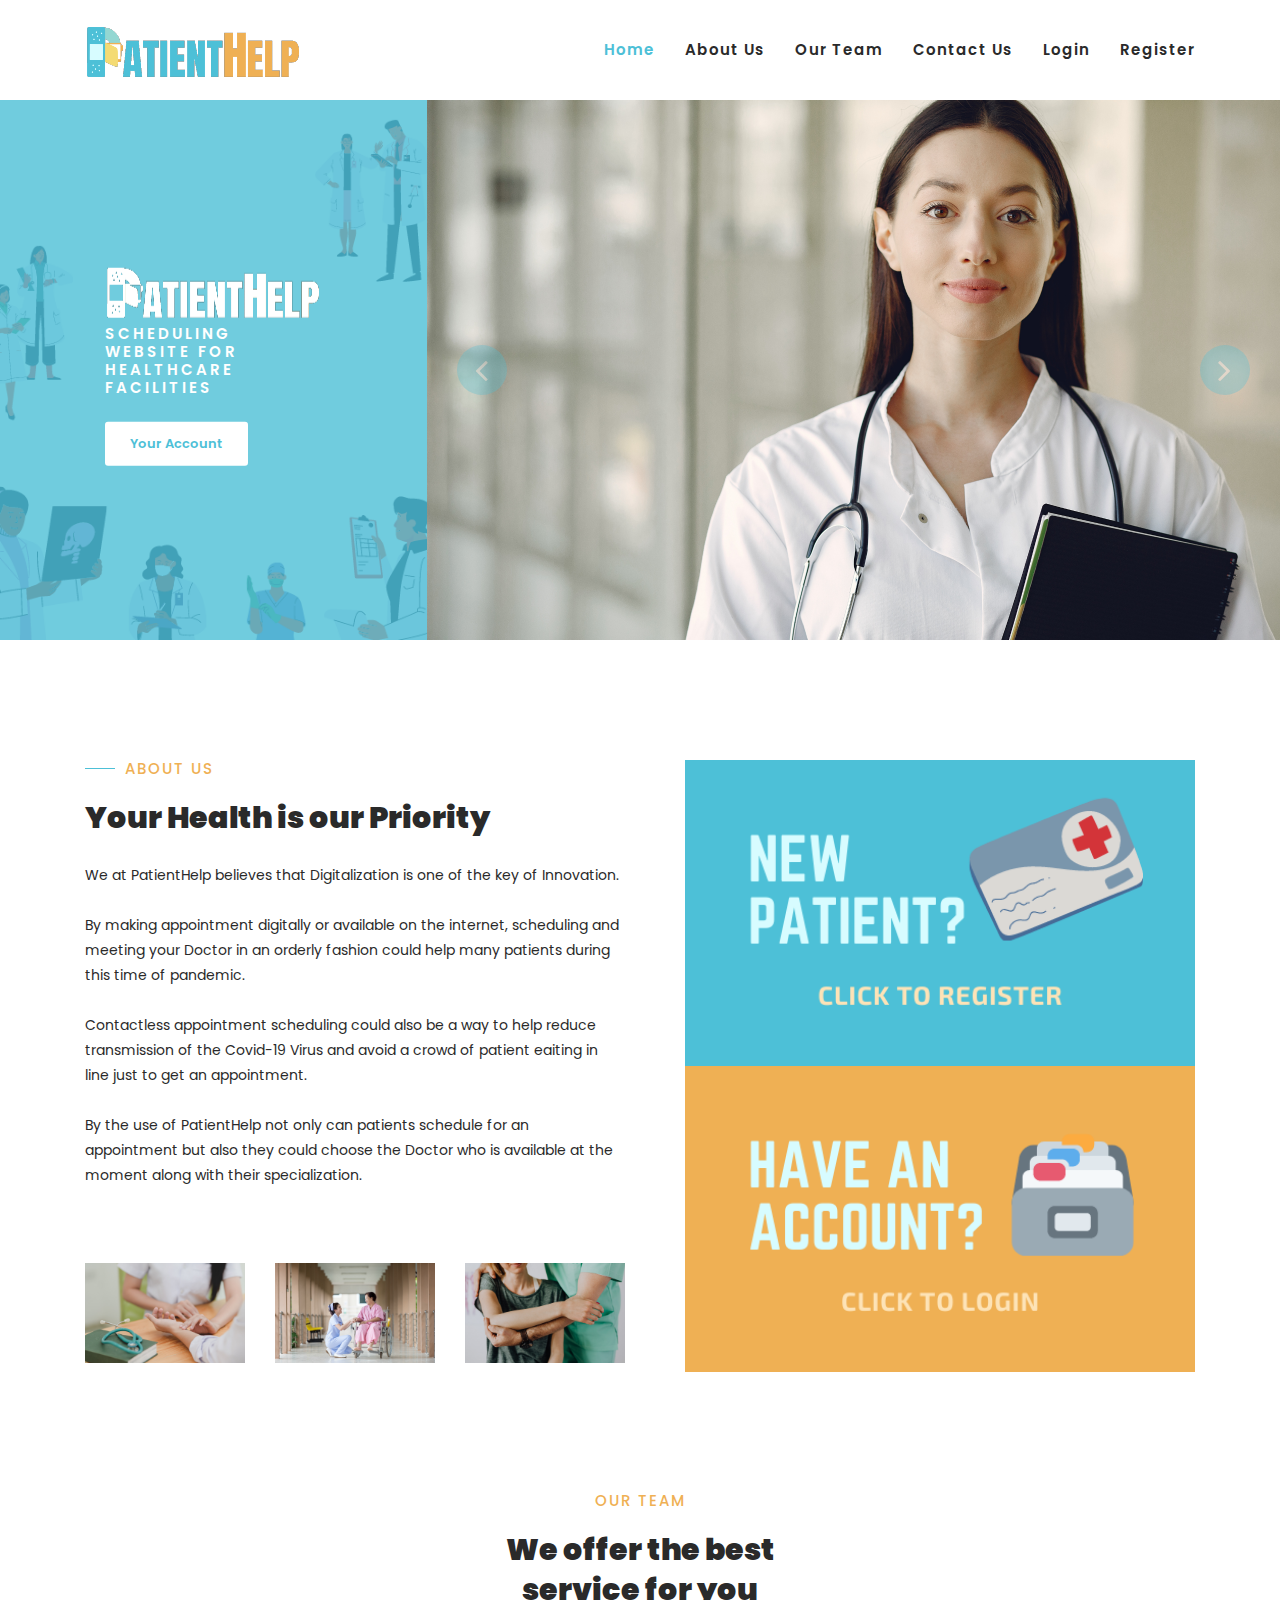
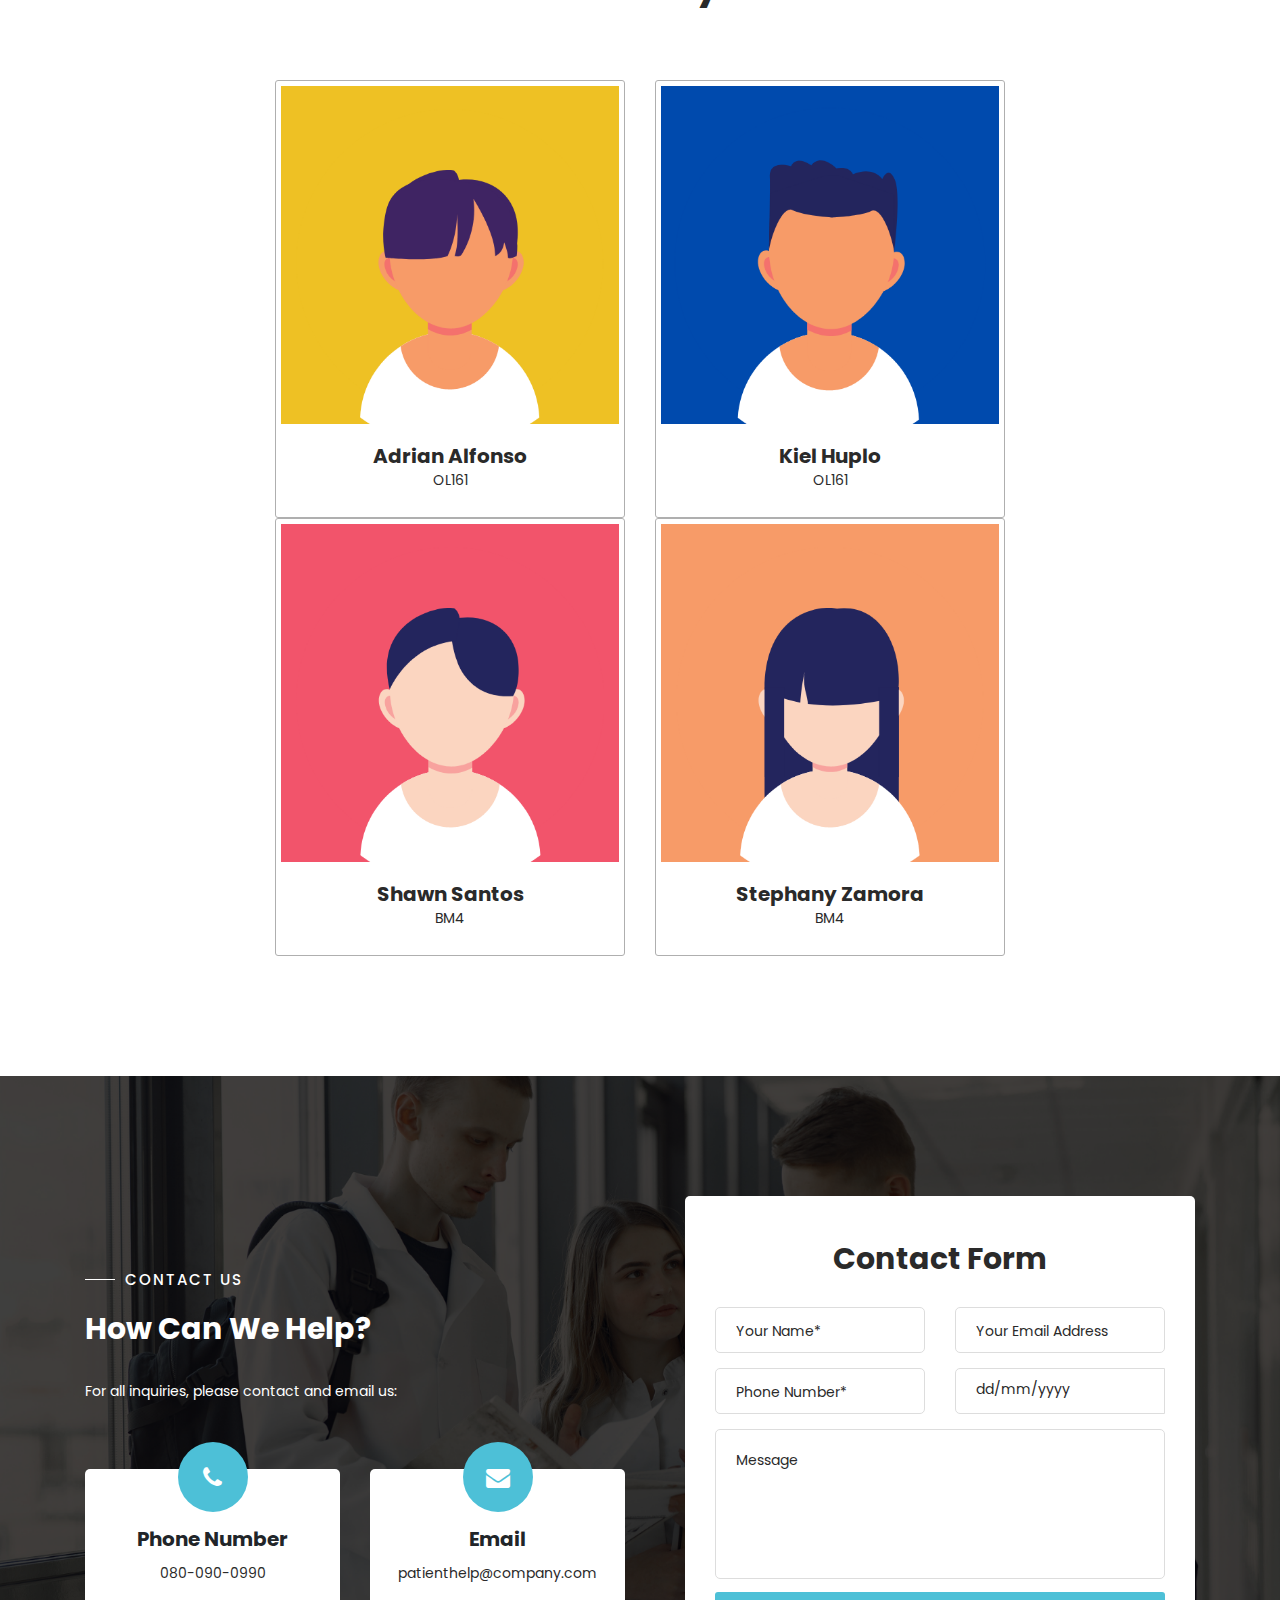
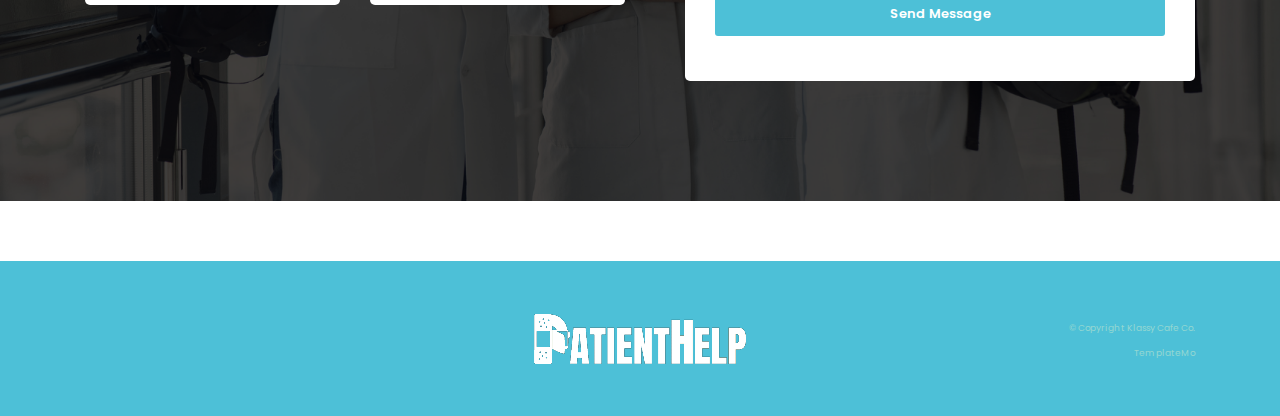
<file: index.html>
<!DOCTYPE html>
<html lang="en">
  <head>
    <meta charset="utf-8">
    <meta name="viewport" content="width=device-width, initial-scale=1, shrink-to-fit=no">
    <link href="https://fonts.googleapis.com/css?family=Poppins:100,200,300,400,500,600,700,800,900&display=swap" rel="stylesheet">
    <link href="https://fonts.googleapis.com/css2?family=Dancing+Script:wght@400;500;600;700&display=swap" rel="stylesheet">
    <title>Patient Help</title>
    <!-- Additional CSS Files -->
    <link rel="stylesheet" type="text/css" href="css/bootstrap.min.css">
    <link rel="stylesheet" type="text/css" href="css/font-awesome.css">
    <link rel="stylesheet" href="css/templatemo-klassy-cafe.css">
    <link rel="stylesheet" href="css/owl-carousel.css">
    <link rel="stylesheet" href="css/lightbox.css">
    <link rel="shortcut icon" type="image/png" href="images/transparenticon.png">
    </head>
    <body>
    <!-- Header -->
    <header class="header-area header-sticky">
        <div class="container">
            <div class="row">
                <div class="col-12">
                    <nav class="main-nav">
                        <!--  Logo  -->
                        <a href="index.html" class="logo">
                            <img src="images/patienthelplogo.png" align="klassy cafe html template">
                        </a>
                        <!--  Menu  -->
                        <ul class="nav">
                            <li class="scroll-to-section"><a href="#top" class="active">Home</a></li>
                            <li class="scroll-to-section"><a href="#about">About Us</a></li>
							<li class="scroll-to-section"><a href="#ourteam">Our Team</a></li> 
                            <li class="scroll-to-section"><a href="#contactus">Contact Us</a></li>
							<li class="scroll-to-section"><a href="login.php">Login</a></li> 
							<li class="scroll-to-section"><a href="register.php">Register</a></li> 
                        </ul>        
                        <a class='menu-trigger'>
                            <span>Menu</span>
                        </a>
                    </nav>
                </div>
            </div>
        </div>
    </header>

    <!--  Main  -->
    <div id="top">
        <div class="container-fluid">
            <div class="row">
                <div class="col-lg-4">
                    <div class="left-content">
                        <div class="inner-content">
						<img src="images/white-logo.png" alt="">
                            <h6>Scheduling Website for Healthcare Facilities</h6>
                            <div class="main-white-button scroll-to-section">
                                <a href="#about">Your Account</a>
                            </div>
                        </div>
                    </div>
                </div>
                <div class="col-lg-8">
                    <div class="main-banner header-text">
                        <div class="Modern-Slider">
                          <!-- First Pic -->
                          <div class="item">
                            <div class="img-fill">
                                <img src="images/1.png" alt="">
                            </div>
                          </div>
                          <!-- Second Pic -->
                          <div class="item">
                            <div class="img-fill">
                                <img src="images/2.png" alt="">
                            </div>
                          </div>
                          <!-- Third Pic -->
                          <div class="item">
                            <div class="img-fill">
                                <img src="images/3.png" alt="">
                            </div>
                          </div>
                        </div>
                    </div>
                </div>
            </div>
        </div>
    </div>

    <!--  About  -->
    <section class="section" id="about">
        <div class="container">
            <div class="row">
                <div class="col-lg-6 col-md-6 col-xs-12">
                    <div class="left-text-content">
                        <div class="section-heading">
                            <h6>About Us</h6>
                            <h2>Your Health is our Priority</h2>
                        </div>
                        <p>We at PatientHelp believes that Digitalization is one of the key of Innovation. 
						<br><br>By making appointment digitally or available on the internet, scheduling and meeting your Doctor in an orderly fashion could help many patients during this time of pandemic. 
						<br><br>Contactless appointment scheduling could also be a way to help reduce transmission  of the Covid-19 Virus  and avoid a crowd of patient eaiting in line just to get an appointment. 
						<br><br>By the use of PatientHelp not only can patients schedule for an appointment but also they could choose the Doctor who is available at the moment along with their specialization.
						<br><br><br></p>
                        <div class="row">
                            <div class="col-4">
                                <img src="images/7.png" alt="">
                            </div>
                            <div class="col-4">
                                <img src="images/6.png" alt="">
                            </div>
                            <div class="col-4">
                                <img src="images/8.png" alt="">
                            </div>
                        </div>
                    </div>
                </div>
                <div class="col-lg-6 col-md-6 col-xs-12">
                    <div class="right-content">
                        <div class="thumb">
						<a href="register.php">
							<img src="images/register.png" alt="">
						</a>
						<a href="login.php">
							<img src="images/login.png" alt="">
                        </a>
						</div>
                    </div>
                </div>
            </div>
        </div>
    </section>

    <!--  Our Team  -->
    <section class="section" id="ourteam">
        <div class="container">
            <div class="row">
                <div class="col-lg-4 offset-lg-4 text-center">
                    <div class="section-heading">
                        <h6>Our Team</h6>
                        <h2>We offer the best service for you</h2>
                    </div>
                </div>
            </div>
            <div class="row">
                <div class="col-lg-4 offset-lg-2">
                    <div class="team-item">
                        <div class="thumb">
                            <div class="overlay"></div>
                            <ul class="social-icons">
                                <li><a href="#"><i class="fa fa-facebook"></i></a></li>
                                <li><a href="#"><i class="fa fa-twitter"></i></a></li>
                                <li><a href="#"><i class="fa fa-instagram"></i></a></li>
                            </ul>
                            <img src="images/person1.png" alt="Person #1">
                        </div>
                        <div class="down-content">
                            <h4>Adrian Alfonso</h4>
                            <span>OL161</span>
                        </div>
                    </div>
                </div>
                <div class="col-lg-4">
                    <div class="team-item">
                        <div class="thumb">
                            <div class="overlay"></div>
                            <ul class="social-icons">
                                <li><a href="#"><i class="fa fa-facebook"></i></a></li>
                                <li><a href="#"><i class="fa fa-twitter"></i></a></li>
                                <li><a href="#"><i class="fa fa-instagram"></i></a></li>
                            </ul>
                            <img src="images/person2.png" alt="Person #2">
                        </div>
                        <div class="down-content">
                            <h4>Kiel Huplo</h4>
                            <span>OL161</span>
                        </div>
                    </div>
                </div>
			</div>
			
			<div class="row">
                <div class="col-lg-4 offset-lg-2">
                    <div class="team-item">
                        <div class="thumb">
                            <div class="overlay"></div>
                            <ul class="social-icons">
                                <li><a href="#"><i class="fa fa-facebook"></i></a></li>
                                <li><a href="#"><i class="fa fa-twitter"></i></a></li>
                                <li><a href="#"><i class="fa fa-instagram"></i></a></li>
                            </ul>
                            <img src="images/person3.png" alt="Person #3">
                        </div>
                        <div class="down-content">
                            <h4>Shawn Santos</h4>
                            <span>BM4</span>
                        </div>
                    </div>
                </div>
				<div class="col-lg-4">
                    <div class="team-item">
                        <div class="thumb">
                            <div class="overlay"></div>
                            <ul class="social-icons">
                                <li><a href="#"><i class="fa fa-facebook"></i></a></li>
                                <li><a href="#"><i class="fa fa-twitter"></i></a></li>
                                <li><a href="#"><i class="fa fa-instagram"></i></a></li>
                            </ul>
                            <img src="images/person4.png" alt="Person #4">
                        </div>
                        <div class="down-content">
                            <h4>Stephany Zamora</h4>
                            <span>BM4</span>
                        </div>
                    </div>
                </div>
            </div>
        </div>
    </section>

    <!--  Contact Us  -->
    <section class="section" id="contactus">
        <div class="container">
            <div class="row">
                <div class="col-lg-6 align-self-center">
                    <div class="left-text-content">
                        <div class="section-heading">
                            <h6>Contact Us</h6>
                            <h2>How Can We Help?</h2>
                        </div>
                        <p>For all inquiries, please contact and email us:</p>
                        <div class="row">
                            <div class="col-lg-6">
                                <div class="phone">
                                    <i class="fa fa-phone"></i>
                                    <h4>Phone Number</h4>
                                    <span><a href="#">080-090-0990</a><br></span>
                                </div>
                            </div>
                            <div class="col-lg-6">
                                <div class="message">
                                    <i class="fa fa-envelope"></i>
                                    <h4>Email</h4>
                                    <span><a href="#">patienthelp@company.com</a><br></span>
                                </div>
                            </div>
                        </div>
                    </div>
                </div>
                <div class="col-lg-6">
                    <div class="contact-form">
                        <form id="contact" action="" method="post">
                          <div class="row">
                            <div class="col-lg-12">
                                <h4>Contact Form</h4>
                            </div>
                            <div class="col-lg-6 col-sm-12">
                              <fieldset>
                                <input name="name" type="text" id="name" placeholder="Your Name*" required="">
                              </fieldset>
                            </div>
                            <div class="col-lg-6 col-sm-12">
                              <fieldset>
                              <input name="email" type="text" id="email" pattern="[^ @]*@[^ @]*" placeholder="Your Email Address" required="">
                            </fieldset>
                            </div>
                            <div class="col-lg-6 col-sm-12">
                              <fieldset>
                                <input name="phone" type="text" id="phone" placeholder="Phone Number*" required="">
                              </fieldset>
                            </div>
                            <div class="col-lg-6">
                                <div id="filterDate2">    
                                  <div class="input-group date" data-date-format="dd/mm/yyyy">
                                    <input  name="date" id="date" type="text" class="form-control" placeholder="dd/mm/yyyy">
                                    <div class="input-group-addon" >
                                      <span class="glyphicon glyphicon-th"></span>
                                    </div>
                                  </div>
                                </div>   
                            </div>
                            <div class="col-lg-12">
                              <fieldset>
                                <textarea name="message" rows="6" id="message" placeholder="Message" required=""></textarea>
                              </fieldset>
                            </div>
                            <div class="col-lg-12">
                              <fieldset>
                                <button type="submit" id="form-submit" class="main-button-icon">Send Message</button>
                              </fieldset>
                            </div>
                          </div>
                        </form>
                    </div>
                </div>
            </div>
        </div>
    </section>
    
    <!--  Footer  -->
    <footer>
        <div class="container">
            <div class="row">
                <div class="col-lg-4 col-xs-12">
                    <div class="right-text-content">
                    </div>
                </div>
                <div class="col-lg-4">
                    <div class="logo">
                        <a href="index.html"><img src="images/white-logo.png" alt=""></a>
                    </div>
                </div>
                <div class="col-lg-4 col-xs-12">
                    <div class="left-text-content">
                        <p>© Copyright Klassy Cafe Co.   
                        <br>TemplateMo</p>
                    </div>
                </div>
            </div>
        </div>
    </footer>
    <!-- jQuery -->
    <script src="js/jquery-2.1.0.min.js"></script>
    <!-- Bootstrap -->
    <script src="js/popper.js"></script>
    <script src="js/bootstrap.min.js"></script>
    <!-- Plugins -->
    <script src="js/owl-carousel.js"></script>
    <script src="js/accordions.js"></script>
    <script src="js/datepicker.js"></script>
    <script src="js/scrollreveal.min.js"></script>
    <script src="js/waypoints.min.js"></script>
    <script src="js/jquery.counterup.min.js"></script>
    <script src="js/imgfix.min.js"></script> 
    <script src="js/slick.js"></script> 
    <script src="js/lightbox.js"></script> 
    <script src="js/isotope.js"></script> 
    <!-- Global Init -->
    <script src="js/custom.js"></script>
    <script>
        $(function() {
            var selectedClass = "";
            $("p").click(function(){
            selectedClass = $(this).attr("data-rel");
            $("#portfolio").fadeTo(50, 0.1);
                $("#portfolio div").not("."+selectedClass).fadeOut();
            setTimeout(function() {
              $("."+selectedClass).fadeIn();
              $("#portfolio").fadeTo(50, 1);
            }, 500);
                
            });
        });
    </script>
  </body>
</html>
</file>
<file: css/templatemo-klassy-cafe.css>
/*

TemplateMo 558 Klassy Cafe

https://templatemo.com/tm-558-klassy-cafe

*/

/* ---------------------------------------------
Table of contents
------------------------------------------------
01. font & reset css
02. reset
03. global styles
04. header
05. banner
06. features
07. testimonials
08. contact
09. footer
10. preloader
11. search
12. portfolio

--------------------------------------------- */
/* 
---------------------------------------------
font & reset css
--------------------------------------------- 
*/
@import url("https://fonts.googleapis.com/css?family=Poppins:100,200,300,400,500,600,700,800,900");
/* 
---------------------------------------------
reset
--------------------------------------------- 
*/
html, body, div, span, applet, object, iframe, h1, h2, h3, h4, h5, h6, p, blockquote, div
pre, a, abbr, acronym, address, big, cite, code, del, dfn, em, font, img, ins, kbd, q,
s, samp, small, strike, strong, sub, sup, tt, var, b, u, i, center, dl, dt, dd, ol, ul, li,
figure, header, nav, section, article, aside, footer, figcaption {
  margin: 0;
  padding: 0;
  border: 0;
  outline: 0;
}

.clearfix:after {
  content: ".";
  display: block;
  clear: both;
  visibility: hidden;
  line-height: 0;
  height: 0;
}

.clearfix {
  display: inline-block;
}

html[xmlns] .clearfix {
  display: block;
}

* html .clearfix {
  height: 1%;
}

ul, li {
  padding: 0;
  margin: 0;
  list-style: none;
}

header, nav, section, article, aside, footer, hgroup {
  display: block;
}

* {
  box-sizing: border-box;
}

html, body {
  font-family: 'Poppins', sans-serif;
  font-weight: 400;
  background-color: #fff;
  font-size: 16px;
  -ms-text-size-adjust: 100%;
  -webkit-font-smoothing: antialiased;
  -moz-osx-font-smoothing: grayscale;
}

a {
  text-decoration: none !important;
}

h1, h2, h3, h4, h5, h6 {
  margin-top: 0px;
  margin-bottom: 0px;
}

ul {
  margin-bottom: 0px;
}

p {
  font-size: 14px;
  line-height: 25px;
  color: #2a2a2a;
}

/* 
---------------------------------------------
global styles
--------------------------------------------- 
*/
html,
body {
  background: #fff;
  font-family: 'Poppins', sans-serif;
}

::selection {
  background: #4dc0d7;
  color: #fff;
}

::-moz-selection {
  background: #4dc0d7;
  color: #fff;
}

@media (max-width: 991px) {
  html, body {
    overflow-x: hidden;
  }
  .mobile-top-fix {
    margin-top: 30px;
    margin-bottom: 0px;
  }
  .mobile-bottom-fix {
    margin-bottom: 30px;
  }
  .mobile-bottom-fix-big {
    margin-bottom: 60px;
  }
}

.main-white-button a {
  font-size: 13px;
  color: #4dc0d7;
  background-color: #fff;
  padding: 12px 25px;
  display: inline-block;
  border-radius: 3px;
  font-weight: 600;
  transition: all .3s;
}

.main-white-button a:hover {
  opacity: 0.9;
}

.main-text-button a {
  font-size: 13px;
  color: #fff;
  font-weight: 600;
  transition: all .3s;
}

.main-text-button a:hover {
  opacity: 0.9;
}

.section-heading h6 {
  position: relative;
  font-size: 15px;
  color: #efb054;
  font-weight: 500;
  letter-spacing: 2px;
  text-transform: uppercase;
  padding-left: 40px;
}

.section-heading h6:before {
  width: 30px;
  height: 1px;
  content: '';
  position: absolute;
  left: 0;
  top: 8px;
  background-color: #4dc0d7;
}

.section-heading h2 {
  line-height: 40px;
  margin-top: 20px;
  margin-bottom: 25px; 
  font-size: 30px;
  font-weight: 900;
  color: #2a2a2a;
}


/* 
---------------------------------------------
header
--------------------------------------------- 
*/

.background-header {
  background-color: #fff;
  height: 80px!important;
  position: fixed!important;
  top: 0px;
  left: 0px;
  right: 0px;
  box-shadow: 0px 0px 10px rgba(0,0,0,0.15)!important;
}

.background-header .logo,
.background-header .main-nav .nav li a {
  color: #1e1e1e!important;
}

.background-header .main-nav .nav li:hover a {
  color: #4dc0d7!important;
}

.background-header .nav li a.active {
  color: #4dc0d7!important;
}

.header-area {
  background-color: #fff;
  position: absolute;
  top: 0px;
  left: 0px;
  right: 0px;
  z-index: 100;
  height: 100px;
  -webkit-transition: all .5s ease 0s;
  -moz-transition: all .5s ease 0s;
  -o-transition: all .5s ease 0s;
  transition: all .5s ease 0s;
}

.header-area .main-nav {
  min-height: 80px;
  background: transparent;
}

.header-area .main-nav .logo {
  line-height: 100px;
  color: #fff;
  font-size: 28px;
  font-weight: 700;
  text-transform: uppercase;
  letter-spacing: 2px;
  float: left;
  -webkit-transition: all 0.3s ease 0s;
  -moz-transition: all 0.3s ease 0s;
  -o-transition: all 0.3s ease 0s;
  transition: all 0.3s ease 0s;
}

.background-header .main-nav .logo {
  line-height: 75px;
}

.background-header .nav {
  margin-top: 20px !important;
}

.header-area .main-nav .nav {
  float: right;
  margin-top: 30px;
  margin-right: 0px;
  background-color: transparent;
  -webkit-transition: all 0.3s ease 0s;
  -moz-transition: all 0.3s ease 0s;
  -o-transition: all 0.3s ease 0s;
  transition: all 0.3s ease 0s;
  position: relative;
  z-index: 999;
}

.header-area .main-nav .nav li {
  padding-left: 15px;
  padding-right: 15px;
}

.header-area .main-nav .nav li:last-child {
  padding-right: 0px;
}

.header-area .main-nav .nav li a {
  display: block;
  font-weight: 600;
  font-size: 15px;
  color: #2a2a2a;
  text-transform: capitalize;
  -webkit-transition: all 0.3s ease 0s;
  -moz-transition: all 0.3s ease 0s;
  -o-transition: all 0.3s ease 0s;
  transition: all 0.3s ease 0s;
  height: 40px;
  line-height: 40px;
  border: transparent;
  letter-spacing: 1px;
}

.header-area .main-nav .nav li a {
  color: #2a2a2a;
}

.header-area .main-nav .nav li:hover a,
.header-area .main-nav .nav li a.active {
  color: #4dc0d7!important;
}

.background-header .main-nav .nav li:hover a,
.background-header .main-nav .nav li a.active {
  color: #4dc0d7!important;
  opacity: 1;
}

.header-area .main-nav .nav li.submenu {
  position: relative;
  padding-right: 30px;
  color: #4dc0d7;
}

.header-area .main-nav .nav li.submenu:after {
  font-family: FontAwesome;
  content: "\f107";
  font-size: 12px;
  color: #2a2a2a;
  position: absolute;
  right: 18px;
  top: 12px;
}

.background-header .main-nav .nav li.submenu:after {
  color: #2a2a2a;
}

.header-area .main-nav .nav li.submenu ul {
  position: absolute;
  width: 200px;
  box-shadow: 0 2px 28px 0 rgba(0, 0, 0, 0.06);
  overflow: hidden;
  top: 50px;
  opacity: 0;
  transform: translateY(+2em);
  visibility: hidden;
  z-index: -1;
  transition: all 0.3s ease-in-out 0s, visibility 0s linear 0.3s, z-index 0s linear 0.01s;
}

.header-area .main-nav .nav li.submenu ul li {
  margin-left: 0px;
  padding-left: 0px;
  padding-right: 0px;
}

.header-area .main-nav .nav li.submenu ul li a {
  opacity: 1;
  display: block;
  background: #f7f7f7;
  color: #2a2a2a!important;
  padding-left: 20px;
  height: 40px;
  line-height: 40px;
  -webkit-transition: all 0.3s ease 0s;
  -moz-transition: all 0.3s ease 0s;
  -o-transition: all 0.3s ease 0s;
  transition: all 0.3s ease 0s;
  position: relative;
  font-size: 13px;
  font-weight: 400;
  border-bottom: 1px solid #eee;
}

.header-area .main-nav .nav li.submenu ul li a:hover {
  background: #fff;
  color: #4dc0d7!important;
  padding-left: 25px;
}

.header-area .main-nav .nav li.submenu ul li a:hover:before {
  width: 3px;
}

.header-area .main-nav .nav li.submenu:hover ul {
  visibility: visible;
  opacity: 1;
  z-index: 1;
  transform: translateY(0%);
  transition-delay: 0s, 0s, 0.3s;
}

.header-area .main-nav .menu-trigger {
  cursor: pointer;
  display: block;
  position: absolute;
  top: 33px;
  width: 32px;
  height: 40px;
  text-indent: -9999em;
  z-index: 99;
  right: 40px;
  display: none;
}

.background-header .main-nav .menu-trigger {
  top: 23px;
}

.header-area .main-nav .menu-trigger span,
.header-area .main-nav .menu-trigger span:before,
.header-area .main-nav .menu-trigger span:after {
  -moz-transition: all 0.4s;
  -o-transition: all 0.4s;
  -webkit-transition: all 0.4s;
  transition: all 0.4s;
  background-color: #1e1e1e;
  display: block;
  position: absolute;
  width: 30px;
  height: 2px;
  left: 0;
}

.background-header .main-nav .menu-trigger span,
.background-header .main-nav .menu-trigger span:before,
.background-header .main-nav .menu-trigger span:after {
  background-color: #1e1e1e;
}

.header-area .main-nav .menu-trigger span:before,
.header-area .main-nav .menu-trigger span:after {
  -moz-transition: all 0.4s;
  -o-transition: all 0.4s;
  -webkit-transition: all 0.4s;
  transition: all 0.4s;
  background-color: #1e1e1e;
  display: block;
  position: absolute;
  width: 30px;
  height: 2px;
  left: 0;
  width: 75%;
}

.background-header .main-nav .menu-trigger span:before,
.background-header .main-nav .menu-trigger span:after {
  background-color: #1e1e1e;
}

.header-area .main-nav .menu-trigger span:before,
.header-area .main-nav .menu-trigger span:after {
  content: "";
}

.header-area .main-nav .menu-trigger span {
  top: 16px;
}

.header-area .main-nav .menu-trigger span:before {
  -moz-transform-origin: 33% 100%;
  -ms-transform-origin: 33% 100%;
  -webkit-transform-origin: 33% 100%;
  transform-origin: 33% 100%;
  top: -10px;
  z-index: 10;
}

.header-area .main-nav .menu-trigger span:after {
  -moz-transform-origin: 33% 0;
  -ms-transform-origin: 33% 0;
  -webkit-transform-origin: 33% 0;
  transform-origin: 33% 0;
  top: 10px;
}

.header-area .main-nav .menu-trigger.active span,
.header-area .main-nav .menu-trigger.active span:before,
.header-area .main-nav .menu-trigger.active span:after {
  background-color: transparent;
  width: 100%;
}

.header-area .main-nav .menu-trigger.active span:before {
  -moz-transform: translateY(6px) translateX(1px) rotate(45deg);
  -ms-transform: translateY(6px) translateX(1px) rotate(45deg);
  -webkit-transform: translateY(6px) translateX(1px) rotate(45deg);
  transform: translateY(6px) translateX(1px) rotate(45deg);
  background-color: #1e1e1e;
}

.background-header .main-nav .menu-trigger.active span:before {
  background-color: #1e1e1e;
}

.header-area .main-nav .menu-trigger.active span:after {
  -moz-transform: translateY(-6px) translateX(1px) rotate(-45deg);
  -ms-transform: translateY(-6px) translateX(1px) rotate(-45deg);
  -webkit-transform: translateY(-6px) translateX(1px) rotate(-45deg);
  transform: translateY(-6px) translateX(1px) rotate(-45deg);
  background-color: #1e1e1e;
}

.background-header .main-nav .menu-trigger.active span:after {
  background-color: #1e1e1e;
}

.header-area.header-sticky {
  min-height: 80px;
}

.header-area .nav {
  margin-top: 30px;
}

.header-area.header-sticky .nav li a.active {
  color: #4dc0d7;
}

@media (max-width: 1200px) {
  .header-area .main-nav .nav li {
    padding-left: 12px;
    padding-right: 12px;
  }
  .header-area .main-nav:before {
    display: none;
  }
}

@media (max-width: 767px) {
  .header-area .main-nav .logo {
    color: #1e1e1e;
  }
  .header-area.header-sticky .nav li a:hover,
  .header-area.header-sticky .nav li a.active {
    color: #4dc0d7!important;
    opacity: 1;
  }
  .header-area.header-sticky .nav li.search-icon a {
    width: 100%;
  }
  .header-area {
    background-color: #f7f7f7;
    padding: 0px 15px;
    height: 100px;
    box-shadow: none;
    text-align: center;
  }
  .header-area .container {
    padding: 0px;
  }
  .header-area .logo {
    margin-left: 30px;
  }
  .header-area .menu-trigger {
    display: block !important;
  }
  .header-area .main-nav {
    overflow: hidden;
  }
  .header-area .main-nav .nav {
    float: none;
    width: 100%;
    display: none;
    -webkit-transition: all 0s ease 0s;
    -moz-transition: all 0s ease 0s;
    -o-transition: all 0s ease 0s;
    transition: all 0s ease 0s;
    margin-left: 0px;
  }
  .header-area .main-nav .nav li:first-child {
    border-top: 1px solid #eee;
  }
  .header-area.header-sticky .nav {
    margin-top: 100px !important;
  }
  .header-area .main-nav .nav li {
    width: 100%;
    background: #fff;
    border-bottom: 1px solid #eee;
    padding-left: 0px !important;
    padding-right: 0px !important;
  }
  .header-area .main-nav .nav li a {
    height: 50px !important;
    line-height: 50px !important;
    padding: 0px !important;
    border: none !important;
    background: #f7f7f7 !important;
    color: #191a20 !important;
  }
  .header-area .main-nav .nav li a:hover {
    background: #eee !important;
    color: #4dc0d7!important;
  }
  .header-area .main-nav .nav li.submenu ul {
    position: relative;
    visibility: inherit;
    opacity: 1;
    z-index: 1;
    transform: translateY(0%);
    transition-delay: 0s, 0s, 0.3s;
    top: 0px;
    width: 100%;
    box-shadow: none;
    height: 0px;
  }
  .header-area .main-nav .nav li.submenu ul li a {
    font-size: 12px;
    font-weight: 400;
  }
  .header-area .main-nav .nav li.submenu ul li a:hover:before {
    width: 0px;
  }
  .header-area .main-nav .nav li.submenu ul.active {
    height: auto !important;
  }
  .header-area .main-nav .nav li.submenu:after {
    color: #3B566E;
    right: 25px;
    font-size: 14px;
    top: 15px;
  }
  .header-area .main-nav .nav li.submenu:hover ul, .header-area .main-nav .nav li.submenu:focus ul {
    height: 0px;
  }
}

@media (min-width: 767px) {
  .header-area .main-nav .nav {
    display: flex !important;
  }
}


/* 
---------------------------------------------
banner
--------------------------------------------- 
*/

#top {
  padding-top: 100px;
}

#top .col-lg-4,
#top .col-lg-8 {
  padding: 0px;
}

#top .left-content {
  background-image: url(../images/top-left-bg.png);
  background-position: center center;
  background-repeat: no-repeat;
  background-size: cover;
  position: relative;
  width: 100%;
  height: 100%;
}

#top .left-content .inner-content {
  position: absolute;
  top: 50%;
  transform: translate(-50%, -50%);
  left: 50%;
}

#top .left-content h4 {
  font-family: 'Dancing Script', cursive;
  color: #fff;
  font-size: 54px;
  font-weight: 700;
}

#top .left-content h6 {
  font-size: 15px;
  text-transform: uppercase;
  font-weight: 600;
  color: #fff;
  letter-spacing: 3px;
  margin-top: 5px;
}

#top .left-content .main-white-button  {
  margin-top: 25px;
  margin-bottom: 10px;
}

#top .left-content .main-white-button a {
  display: inline-block;
}

/* ==== Main CSS === */
.img-fill{
  width: 100%;
  display: block;
  overflow: hidden;
  position: relative;
  text-align: center
}

.img-fill img {
  min-height: 100%;
  min-width: 100%;
  position: relative;
  display: inline-block;
  max-width: none;
}

*,
*:before,
*:after {
  -webkit-box-sizing: border-box;
  box-sizing: border-box;
  -webkit-font-smoothing: antialiased;
  -moz-osx-font-smoothing: grayscale;
}

.Grid1k {
  padding: 0 15px;
  max-width: 1200px;
  margin: auto;
}

.blocks-box,
.slick-slider {
  margin: 0;
  padding: 0!important;
}

.slick-slide {
  float: left /* If RTL Make This Right */ ;
  padding: 0;
}

/* ==== Slider Style === */
.Modern-Slider .item .img-fill{
  height:100%;
  max-height: 700px;
  background:#000;
}

.Modern-Slider .item .info > div{
  display:inline-block!important;
  vertical-align:middle;
}

.Modern-Slider .NextArrow {
  position:absolute;
  top:50%;
  transform: translateY(-25px);
  right:30px;
  width: 50px;
  height: 50px;
  background-color: #4dc0d7;
  border:0 none;
  line-height: 44px;
  border-radius: 50%;
  text-align:center;
  font-size: 36px;
  font-family: 'FontAwesome';
  color:#FFF;
  z-index:5;
  outline: none;
  opacity: 0.3;
  transition: all .3s;
}

.Modern-Slider .NextArrow:hover {
  opacity: 1;
}

.Modern-Slider .NextArrow:before{
  content:'\f105';
}

.Modern-Slider .PrevArrow {
  position:absolute;
  top:50%;
  transform: translateY(-25px);
  left:30px;
  width: 50px;
  height: 50px;
  background-color: #4dc0d7;
  border:0 none;
  line-height: 44px;
  border-radius: 50%;
  text-align:center;
  font-size: 36px;
  font-family: 'FontAwesome';
  color:#FFF;
  z-index:5;
  outline: none;
  opacity: 0.3;
  transition: all .3s;
}

.Modern-Slider .PrevArrow:hover {
  opacity: 1;
}

.Modern-Slider .PrevArrow:before{
  content:'\f104';
}

ul.slick-dots {
  display: none!important;
}

.Modern-Slider .item.slick-active{
  animation:Slick-FastSwipeIn 1s both;
}

.Modern-Slider .buttons {
  position: relative;
}

.Modern-Slider {background:#000;}


/* ==== Slick Slider Css Ruls === */
.slick-slider{position:relative;display:block;-webkit-user-select:none;-moz-user-select:none;-ms-user-select:none;user-select:none;-webkit-touch-callout:none;-khtml-user-select:none;-ms-touch-action:pan-y;touch-action:pan-y;-webkit-tap-highlight-color:transparent}
.slick-list{position:relative;display:block;overflow:hidden;margin:0;padding:0}
.slick-list:focus{outline:none}.slick-list.dragging{cursor:hand}
.slick-slider .slick-track,.slick-slider .slick-list{-webkit-transform:translate3d(0,0,0);-ms-transform:translate3d(0,0,0);transform:translate3d(0,0,0)}
.slick-track{position:relative;top:0;left:0;display:block}
.slick-track:before,.slick-track:after{display:table;content:''}.slick-track:after{clear:both}
.slick-loading .slick-track{visibility:hidden}
.slick-slide{display:none;float:left /* If RTL Make This Right */ ;height:100%;min-height:1px}
.slick-slide.dragging img{pointer-events:none}
.slick-initialized .slick-slide{display:block}
.slick-loading .slick-slide{visibility:hidden}
.slick-vertical .slick-slide{display:block;height:auto;border:1px solid transparent}


/*
---------------------------------------------
about
---------------------------------------------
*/

#about {
  margin-top: 20px;
  padding: 100px 0px 0px 0px;
  position: relative;
  z-index: 9;
}

#about .section-heading h2 {
  padding-right: 120px;
}

#about img {
  width: 100%;
  overflow: hidden;
}

#about .left-text-content p {
  margin-bottom: 25px;
}

#about .right-content {
  margin-left: 30px;
}

#about .right-content .thumb {
  position: relative;
}

#about .right-content .thumb a:hover {
  opacity: .9;
}


/*
---------------------------------------------
menu
---------------------------------------------
*/

#menu {
  margin-top: 120px;
  background-color: #fffafa;
  padding: 120px 0px;
}

#menu .section-heading {
  margin-bottom: 80px;
}

.card {
  margin: 0 auto;
  max-width: 100%;
  min-height: 400px;
  overflow: hidden;
  background-size: cover;
  background-repeat: no-repeat;
  overflow: hidden;
}

.card1 {
  background-image: url(../images/menu-item-01.jpg);
}
.card2 {
  background-image: url(../images/menu-item-02.jpg);
}
.card3 {
  background-image: url(../images/menu-item-03.jpg);
}
.card4 {
  background-image: url(../images/menu-item-04.jpg);
}
.card5 {
  background-image: url(../images/menu-item-05.jpg);
}

.info {
  position: relative;
  width: 100%;
  background-color: #4dc0d7;
  border: 1px solid #4dc0d7;
  transform: translateY(100%)
  translateY(120px)
  translateZ(0);
  transition: transform 0.5s ease-out;
}

.card:hover .info,
.card:hover .info:before {
  transform: translateY(200px) translateZ(0);
}

.title {
  margin: 0;
  padding: 30px 30px 20px 30px;
  font-size: 20px;
  font-weight: 700;
  color: #fff;
}

.description {
  padding: 0px 30px;
  color: #fff;
}

#menu .price h6 {
  position: absolute;
  width: 70px;
  height: 70px;
  background-color: #4dc0d7;
  font-size: 20px;
  font-weight: 700;
  color: #fff;
  border-radius: 3px;
  text-align: center;
  line-height: 70px;
}

#menu .card .main-text-button {
  margin-left: 30px;
  margin-top: 20px;
  padding-bottom: 30px;
}

#menu .owl-menu-item {
  position: relative;
}

#menu .owl-nav {
  text-align: center;
  position: absolute;
  width: 100%;
  bottom: -80px;
  transform: translateY(5px);
}

#menu .owl-dots {
  display: none;
}
    
#menu .owl-nav .owl-prev{
  margin-right: 10px;
  outline: none;
}

#menu .owl-nav .owl-prev span,
#menu .owl-nav .owl-next span {
  opacity: 0;
}

#menu .owl-nav .owl-prev:before {
  display: inline-block;
  font-family: 'FontAwesome';
  color: #4dc0d7;
  font-size: 25px;
  font-weight: 700;
  content: '\f104';
}

#menu .owl-nav .owl-prev {
  opacity: 0.75;
  transition: all .5s;
}

#menu .owl-nav .owl-prev:hover {
  opacity: 1;
}

#menu .owl-nav .owl-next {
  opacity: 0.75;
  transition: all .5s;
}

#menu .owl-nav .owl-next:hover {
  opacity: 1;
}

#menu .owl-nav .owl-next{
  margin-left: 10px;
  outline: none;
}

#menu .owl-nav .owl-next:before {
  display: inline-block;
  font-family: 'FontAwesome';
  color: #4dc0d7;
  font-size: 25px;
  font-weight: 700;
  content: '\f105';
}


/*
---------------------------------------------
ourteam
---------------------------------------------
*/

#ourteam {
  padding-top: 120px;
  padding-bottom:120px;
}

#ourteam .section-heading {
  margin-bottom: 70px;
}

#ourteam .section-heading h6 {
  padding-left: 0px;
}

#ourteam .section-heading h6:before {
  display: none;
}

#ourteam .team-item {
  text-align: center;
  border: 1px solid #afafaf;
  padding: 5px;
  transition: all .5s;
  border-radius: 3px;
}

#ourteam .team-item:hover {
  border-color: #4dc0d7;
}

#ourteam .team-item:hover .down-content h4 {
  color: #4dc0d7;
}

#ourteam .team-item .thumb {
  position: relative;
}

#ourteam .team-item .thumb img {
  width: 100%;
  overflow: hidden;
  position: relative;
}

#ourteam .team-item .thumb .overlay {
  position: absolute;
  background-color: #2a2a2a;
  border-radius: 3px;
  top: 0;
  bottom: 0;
  left: 0;
  right: 0;
  z-index: 1;
  opacity: 0;
  visibility: hidden;
  transition: all .3s;
}

#ourteam .team-item .thumb ul.social-icons {
  position: absolute;
  z-index: 11;
  top: 50%;
  left: 50%;
  transform: translate(-50%, -50%);
  width: 100%;
  transition: all .5s;
  opacity: 0;
  visibility: hidden;
}

#ourteam .team-item .thumb ul.social-icons li {
  display: inline-block;
  margin: 0px 5px;
}

#ourteam .team-item .thumb ul.social-icons li a {
  width: 40px;
  height: 40px;
  background-color: #fff;
  color: #2a2a2a;
  border-radius: 50%;
  text-align: center;
  line-height: 40px;
  display: inline-block;
  transition: all .5s;
}

#ourteam .team-item .thumb ul.social-icons li a:hover {
  background-color: #4dc0d7;
}

#ourteam .team-item:hover .overlay {
  opacity: .9;
  visibility: visible;
}

#ourteam .team-item:hover ul.social-icons {
  opacity: 1;
  visibility: visible;
}

#ourteam .team-item .down-content {
  padding: 20px 0px;
}

#ourteam .team-item .down-content h4 {
  transition: all .3s;
  font-size: 20px;
  font-weight: 700;
  color: #2a2a2a;
}

#ourteam .team-item .down-content span {
  font-size: 14px;
  color: #2a2a2a;
}


/* 
---------------------------------------------
contactus
--------------------------------------------- 
*/

#contactus .section-heading {
  margin-bottom: 30px;
}

#contactus .section-heading h6 {
  color: #fff;
}

#contactus .section-heading h2 {
  color: #fff;
  font-weight: 700;
}

#contactus .section-heading h6:before {
  background-color: #fff;
}

#contactus p {
  color: #fff;
  margin-bottom: 65px;
}

#contactus {
  padding: 120px 0px;
  background-image: url(../images/14.png);
  background-position: center center;
  background-repeat: no-repeat;
  background-size: cover;
}

#contactus .phone,
#contactus .message {
  background-color: #fff;
  border-radius: 5px;
  text-align: center;
  padding: 0px 0px 20px 0px;
}

#contactus .phone i,
#contactus .message i {
  width: 70px;
  height: 70px;
  display: inline-block;
  text-align: center;
  line-height: 70px;
  color: #fff;
  background-color: #4dc0d7;
  border-radius: 50%;
  font-size: 24px;
  margin-top: -35px;
  text-align: center;
  margin-left: auto;
  margin-right: auto;
}

#contactus .phone h4,
#contactus .message h4 {
  font-size: 20px;
  font-weight: 700;
  margin-top: 15px;
  margin-bottom: 10px;
}

#contactus .phone span a,
#contactus .message span a {
  font-size: 14px;
  color: #2a2a2a;
  transition: all .3s;
}

#contactus .phone span a:hover,
#contactus .message span a:hover {
  color: #4dc0d7;
}

#contact {
  margin-left: 30px;
  padding: 45px 30px;
  background-color: #fff;
  border-radius: 5px;
}

#contact h4 {
  text-align: center;
  font-weight: 700;
  font-size: 30px;
  color: #2a2a2a;
  margin-bottom: 30px;
}

.datepicker-days {
  padding: 30px;
  cursor: pointer;
}

.contact-form input,
.contact-form textarea,
.contact-form select {
  color: #2a2a2a;
  font-size: 14px;
  border: 1px solid #ddd;
  background-color: #fff;
  width: 100%;
  height: 46px;
  border-radius: 5px;
  outline: none;
  padding-top: 3px;
  padding-left: 20px;
  padding-right: 20px;
  -webkit-appearance: none;
  -moz-appearance: none;
  appearance: none;
  margin-bottom: 15px;
}

.contact-form input:focus,
.contact-form textarea:focus,
.contact-form select:focus {
  border-color: #4dc0d7;
}

.contact-form button {
  margin-top: -10px;
  font-size: 13px;
  color: #fff;
  background-color: #4dc0d7;
  padding: 12px 25px;
  width: 100%;
  box-shadow: none;
  border: none;
  display: inline-block;
  border-radius: 3px;
  font-weight: 600;
  transition: all .3s;
}

.contact-form button:hover {
  opacity: .9;
}

.contact-form textarea {
  height: 150px;
  resize: none;
  padding: 20px;
}

.contact-form ::-webkit-input-placeholder { /* Edge */
  color: #2a2a2a;
}

.contact-form :-ms-input-placeholder { /* Internet Explorer 10-11 */
  color: #2a2a2a;
}

.contact-form ::placeholder {
  color: #2a2a2a;
}

/*
---------------------------------------------
offers
---------------------------------------------
*/

#offers {
  padding-top: 120px;
}

#offers .section-heading {
  margin-bottom: 70px;
}

#offers .section-heading h6 {
  padding-left: 0px;
}

#offers .section-heading h6:before {
  display: none;
}

#offers .heading-tabs {
  text-align: center;
}

#offers .heading-tabs .main-dark-button {
  text-align: right;
}

#offers #tabs ul {
  padding: 0;
}
#offers #tabs ul li {
  display: inline-block;
  margin: 0px 15px;
}
#offers #tabs ul li:last-child {
  margin-right: 0px;
}
#offers #tabs ul li:first-child {
  margin-left: 0px;
}
#offers #tabs ul li a {
  text-transform: capitalize;
  width: 100%;
  display: inline-block;
  font-size: 15px;
  color: #2a2a2a;
  font-weight: 600;
  transition: all 0.3s;
  text-align: center;
}

#offers #tabs ul li a img {
  display: block;
  margin: 0 auto 15px auto;
}
#offers #tabs ul .ui-tabs-active a {
  color: #4dc0d7;
  position: relative;
}
#offers #tabs ul .ui-tabs-active span {
  color: #1e1e1e;
}
#offers .tabs-content {
  margin-top: 60px;
  text-align: left;
  display: inline-block;
  transition: all 0.3s;
}
#offers .tabs-content .tab-item {
  position: relative;
  margin-bottom: 60px;
}
#offers .tabs-content img {
  float: left;
  width: 100px;
  max-width: 100px;
  margin-right: 20px;
  border-radius: 5px;
}
#offers .tabs-content h4 {
  padding-top: 10px;
  font-size: 20px;
  font-weight: 700;
  color: #2a2a2a;
  margin-bottom: 10px;
  margin-right: 100px;
}

#offers .tabs-content p {
  margin-right: 100px;
}

#offers .tabs-content .left-list {
  margin-right: 15px;
}

#offers .tabs-content .right-list {
  margin-left: 15px;
}

#offers .tabs-content .price h6 {
  position: absolute;
  top: 15px;
  right: 0;
  width: 70px;
  height: 70px;
  background-color: #4dc0d7;
  display: inline-block;
  text-align: center;
  line-height: 70px;
  border-radius: 3px;
  font-size: 18px;
  font-weight: 700;
  color: #fff;
}


/* 
---------------------------------------------
footer
--------------------------------------------- 
*/

footer {
  margin-top: 60px;
  padding: 50px 0px;
  background-color: #4dc0d7;
}

footer .left-text-content p {
  margin-top: 5px;
  color: #94d7d2;
  font-size: 9px;
  text-align: right;
}

footer .right-text-content p {
  color: #fff;
  font-size: 14px;
  margin-right: 15px;
  text-transform: uppercase;
}


footer .right-text-content {
  text-align: left;
  margin-top: 10px;
}

footer .logo {
  text-align: center;
}

footer .right-text-content ul li {
  display: inline-block;
  margin-left: 15px;
}
footer .right-text-content ul li:first-child {
  margin-left: 0px;
}


footer .right-text-content ul li a {
  width: 44px;
  height: 44px;
  display: inline-block;
  text-align: center;
  line-height: 44px;
  font-size: 20px;
  background-color: #fff;
  border-radius: 50%;
  color: #4dc0d7;
  -webkit-transition: all 0.5s ease 0s;
  -moz-transition: all 0.5s ease 0s;
  -o-transition: all 0.5s ease 0s;
  transition: all 0.5s ease 0s;
}

footer .right-text-content ul li a:hover {
  color: #2a2a2a;
}

/* 
---------------------------------------------
responsive
--------------------------------------------- 
*/

@media (max-width: 992px) {
  #top {
    padding-top: 100px;
    height: auto;
  }
  .header-area .main-nav .nav li.submenu:after {
    right: 3px;
  }
  .header-area .main-nav .nav li.submenu {
    padding-right: 15px;
  }
  .header-area .main-nav .nav li {
    padding-right: 5px;
    padding-left: 5px;
  }
  .header-area .main-nav .nav li a {
    font-size: 14px;
    letter-spacing: 0px;
  }
  #top .left-content {
    text-align: center;
    padding: 25% 0px;
  }
  #about .right-content {
    margin-left: 0px;
    margin-top: 30px;
  }
  #ourteam .team-item {
    margin-bottom: 30px;
  }
  #contactus .phone {
    margin-bottom: 60px;
  }
  #registerpatient .phone {
    margin-bottom: 60px;
  }
  #contact {
    margin-left: 0px;
    margin-top: 30px;
  }
  #register {
    margin-left: 0px;
    margin-top: 30px;
  }
  #offers .tabs-content .left-list {
    margin-right: 0px;
  }

  #offers .tabs-content .right-list {
    margin-left: 0px;
  }
  footer .right-text-content {
    text-align: center;
    margin-bottom: 30px;
  }
  footer .left-text-content p {
    text-align: center;
    margin-top: 30px;
  }
}





#preloader {
  overflow: hidden;
  background-color: #4dc0d7;
  left: 0;
  right: 0;
  top: 0;
  bottom: 0;
  position: fixed;
  z-index: 99999;
  color: #fff;
}

#preloader .jumper {
  left: 0;
  top: 0;
  right: 0;
  bottom: 0;
  display: block;
  position: absolute;
  margin: auto;
  width: 50px;
  height: 50px;
}

#preloader .jumper > div {
  background-color: #fff;
  width: 10px;
  height: 10px;
  border-radius: 100%;
  -webkit-animation-fill-mode: both;
  animation-fill-mode: both;
  position: absolute;
  opacity: 0;
  width: 50px;
  height: 50px;
  -webkit-animation: jumper 1s 0s linear infinite;
  animation: jumper 1s 0s linear infinite;
}

#preloader .jumper > div:nth-child(2) {
  -webkit-animation-delay: 0.33333s;
  animation-delay: 0.33333s;
}

#preloader .jumper > div:nth-child(3) {
  -webkit-animation-delay: 0.66666s;
  animation-delay: 0.66666s;
}

@-webkit-keyframes jumper {
  0% {
    opacity: 0;
    -webkit-transform: scale(0);
    transform: scale(0);
  }
  5% {
    opacity: 1;
  }
  100% {
    -webkit-transform: scale(1);
    transform: scale(1);
    opacity: 0;
  }
}

@keyframes jumper {
  0% {
    opacity: 0;
    -webkit-transform: scale(0);
    transform: scale(0);
  }
  5% {
    opacity: 1;
  }
  100% {
    opacity: 0;
  }
}
</file>
<file: css/owl-carousel.css>
/**
 * Owl Carousel v2.3.4
 * Copyright 2013-2018 David Deutsch
 * Licensed under: SEE LICENSE IN https://github.com/OwlCarousel2/OwlCarousel2/blob/master/LICENSE
 */
/*
 *  Owl Carousel - Core
 */
.owl-carousel {
  display: none;
  width: 100%;
  -webkit-tap-highlight-color: transparent;
  /* position relative and z-index fix webkit rendering fonts issue */
  position: relative;
  z-index: 1; }
  .owl-carousel .owl-stage {
    position: relative;
    -ms-touch-action: pan-Y;
    touch-action: manipulation;
    -moz-backface-visibility: hidden;
    /* fix firefox animation glitch */ }
  .owl-carousel .owl-stage:after {
    content: ".";
    display: block;
    clear: both;
    visibility: hidden;
    line-height: 0;
    height: 0; }
  .owl-carousel .owl-stage-outer {
    position: relative;
    overflow: hidden;
    /* fix for flashing background */
    -webkit-transform: translate3d(0px, 0px, 0px); }
  .owl-carousel .owl-wrapper,
  .owl-carousel .owl-item {
    -webkit-backface-visibility: hidden;
    -moz-backface-visibility: hidden;
    -ms-backface-visibility: hidden;
    -webkit-transform: translate3d(0, 0, 0);
    -moz-transform: translate3d(0, 0, 0);
    -ms-transform: translate3d(0, 0, 0); }
  .owl-carousel .owl-item {
    position: relative;
    min-height: 1px;
    float: left;
    -webkit-backface-visibility: hidden;
    -webkit-tap-highlight-color: transparent;
    -webkit-touch-callout: none; }
  .owl-carousel .owl-item img {
    display: block;
    width: 100%; }
  .owl-carousel .owl-nav.disabled,
  .owl-carousel .owl-dots.disabled {
    display: none; }
  .owl-carousel .owl-nav .owl-prev,
  .owl-carousel .owl-nav .owl-next,
  .owl-carousel .owl-dot {
    cursor: pointer;
    -webkit-user-select: none;
    -khtml-user-select: none;
    -moz-user-select: none;
    -ms-user-select: none;
    user-select: none; }
  .owl-carousel .owl-nav button.owl-prev,
  .owl-carousel .owl-nav button.owl-next,
  .owl-carousel button.owl-dot {
    background: none;
    color: inherit;
    border: none;
    padding: 0 !important;
    font: inherit; }
  .owl-carousel.owl-loaded {
    display: block; }
  .owl-carousel.owl-loading {
    opacity: 0;
    display: block; }
  .owl-carousel.owl-hidden {
    opacity: 0; }
  .owl-carousel.owl-refresh .owl-item {
    visibility: hidden; }
  .owl-carousel.owl-drag .owl-item {
    -ms-touch-action: pan-y;
        touch-action: pan-y;
    -webkit-user-select: none;
    -moz-user-select: none;
    -ms-user-select: none;
    user-select: none; }
  .owl-carousel.owl-grab {
    cursor: move;
    cursor: grab; }
  .owl-carousel.owl-rtl {
    direction: rtl; }
  .owl-carousel.owl-rtl .owl-item {
    float: right; }

/* No Js */
.no-js .owl-carousel {
  display: block; }

/*
 *  Owl Carousel - Animate Plugin
 */
.owl-carousel .animated {
  animation-duration: 1000ms;
  animation-fill-mode: both; }

.owl-carousel .owl-animated-in {
  z-index: 0; }

.owl-carousel .owl-animated-out {
  z-index: 1; }

.owl-carousel .fadeOut {
  animation-name: fadeOut; }

@keyframes fadeOut {
  0% {
    opacity: 1; }
  100% {
    opacity: 0; } }

/*
 * 	Owl Carousel - Auto Height Plugin
 */
.owl-height {
  transition: height 500ms ease-in-out; }

/*
 * 	Owl Carousel - Lazy Load Plugin
 */
.owl-carousel .owl-item {
  /**
			This is introduced due to a bug in IE11 where lazy loading combined with autoheight plugin causes a wrong
			calculation of the height of the owl-item that breaks page layouts
		 */ }
  .owl-carousel .owl-item .owl-lazy {
    opacity: 0;
    transition: opacity 400ms ease; }
  .owl-carousel .owl-item .owl-lazy[src^=""], .owl-carousel .owl-item .owl-lazy:not([src]) {
    max-height: 0; }
  .owl-carousel .owl-item img.owl-lazy {
    transform-style: preserve-3d; }

/*
 * 	Owl Carousel - Video Plugin
 */
.owl-carousel .owl-video-wrapper {
  position: relative;
  height: 100%;
  background: #000; }

.owl-carousel .owl-video-play-icon {
  position: absolute;
  height: 80px;
  width: 80px;
  left: 50%;
  top: 50%;
  margin-left: -40px;
  margin-top: -40px;
  background: url("owl.video.play.png") no-repeat;
  cursor: pointer;
  z-index: 1;
  -webkit-backface-visibility: hidden;
  transition: transform 100ms ease; }

.owl-carousel .owl-video-play-icon:hover {
  -ms-transform: scale(1.3, 1.3);
      transform: scale(1.3, 1.3); }

.owl-carousel .owl-video-playing .owl-video-tn,
.owl-carousel .owl-video-playing .owl-video-play-icon {
  display: none; }

.owl-carousel .owl-video-tn {
  opacity: 0;
  height: 100%;
  background-position: center center;
  background-repeat: no-repeat;
  background-size: contain;
  transition: opacity 400ms ease; }

.owl-carousel .owl-video-frame {
  position: relative;
  z-index: 1;
  height: 100%;
  width: 100%; }
</file>
